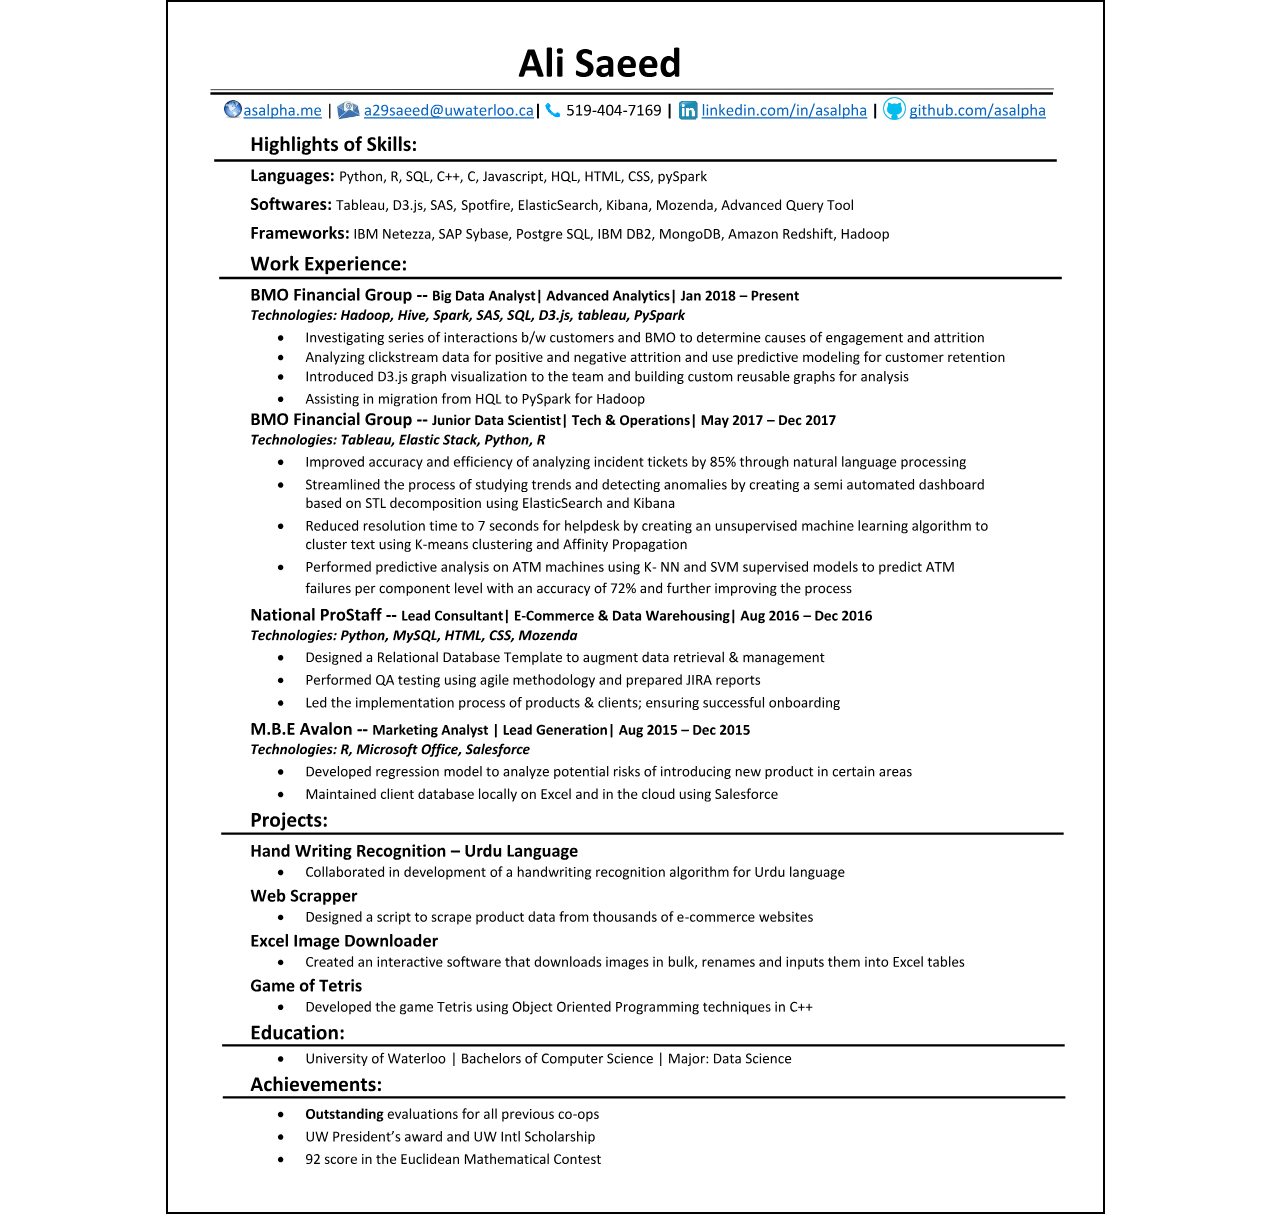
<file: Resume.html>
<!DOCTYPE html >
<html lang="en">
<head>
<meta http-equiv="X-UA-Compatible" content="IE=Edge" />
<meta charset="utf-8" />
</head>

<body style="margin: 0;">

<div id="p1" style="overflow: hidden; position: relative; background-color: white; width: 935px; height: 1210px; position: absolute;left: 13%; border: solid 2px #000">

<!-- Begin shared CSS values -->
<style class="shared-css" type="text/css" >
.t {
	-webkit-transform-origin: top left;
	-moz-transform-origin: top left;
	-o-transform-origin: top left;
	-ms-transform-origin: top left;
	-webkit-transform: scale(0.25);
	-moz-transform: scale(0.25);
	-o-transform: scale(0.25);
	-ms-transform: scale(0.25);
	z-index: 2;
	position: absolute;
	white-space: pre;
	overflow: visible;
}
.t::-moz-selection {
	color: transparent;
	background: rgba(0, 106, 173, 0.4);
}
.t::selection {
	color: transparent;
	background: rgba(0, 106, 173, 0.4);
}
</style>
<!-- End shared CSS values -->


<!-- Begin inline CSS -->
<style type="text/css" >

#t1_1{left:82px;top:127px;letter-spacing:-0.1px;word-spacing:-0.1px;}
#t2_1{left:82px;top:161px;}
#t3_1{left:171px;top:164px;letter-spacing:0.1px;}
#t4_1{left:82px;top:190px;}
#t5_1{left:168px;top:193px;}
#t6_1{left:293px;top:193px;letter-spacing:0.1px;}
#t7_1{left:82px;top:218px;}
#t8_1{left:185px;top:221px;letter-spacing:0.1px;}
#t9_1{left:82px;top:247px;letter-spacing:-0.1px;word-spacing:-0.5px;}
#ta_1{left:82px;top:280px;}
#tb_1{left:264px;top:283px;word-spacing:0.3px;}
#tc_1{left:572px;top:283px;}
#td_1{left:583px;top:283px;letter-spacing:0.1px;}
#te_1{left:82px;top:303px;letter-spacing:0.1px;word-spacing:0.3px;}
#tf_1{left:110px;top:325px;}
#tg_1{left:137px;top:325px;letter-spacing:0.1px;word-spacing:0.1px;}
#th_1{left:110px;top:345px;}
#ti_1{left:137px;top:345px;letter-spacing:0.1px;word-spacing:0.1px;}
#tj_1{left:110px;top:364px;}
#tk_1{left:137px;top:364px;letter-spacing:0.1px;word-spacing:0.1px;}
#tl_1{left:110px;top:386px;}
#tm_1{left:137px;top:386px;letter-spacing:0.1px;}
#tn_1{left:82px;top:405px;}
#to_1{left:264px;top:408px;word-spacing:0.2px;}
#tp_1{left:599px;top:408px;}
#tq_1{left:610px;top:408px;word-spacing:0.8px;}
#tr_1{left:82px;top:427px;letter-spacing:0.1px;}
#ts_1{left:110px;top:449px;}
#tt_1{left:137px;top:449px;letter-spacing:0.1px;word-spacing:-0.1px;}
#tu_1{left:110px;top:472px;}
#tv_1{left:137px;top:472px;letter-spacing:0.1px;}
#tw_1{left:137px;top:491px;letter-spacing:0.1px;word-spacing:0.2px;}
#tx_1{left:110px;top:513px;}
#ty_1{left:137px;top:513px;letter-spacing:0.1px;word-spacing:0.1px;}
#tz_1{left:137px;top:532px;letter-spacing:0.1px;word-spacing:0.1px;}
#t10_1{left:110px;top:554px;}
#t11_1{left:137px;top:554px;letter-spacing:0.1px;}
#t12_1{left:137px;top:576px;letter-spacing:0.1px;}
#t13_1{left:82px;top:600px;word-spacing:0.3px;}
#t14_1{left:233px;top:603px;letter-spacing:0.1px;word-spacing:-0.1px;}
#t15_1{left:635px;top:603px;}
#t16_1{left:646px;top:603px;letter-spacing:0.1px;}
#t17_1{left:82px;top:623px;letter-spacing:0.1px;word-spacing:0.1px;}
#t18_1{left:110px;top:645px;}
#t19_1{left:137px;top:645px;letter-spacing:0.1px;word-spacing:0.1px;}
#t1a_1{left:110px;top:667px;}
#t1b_1{left:137px;top:667px;letter-spacing:0.1px;word-spacing:-0.1px;}
#t1c_1{left:110px;top:690px;}
#t1d_1{left:137px;top:690px;letter-spacing:0.1px;word-spacing:0.1px;}
#t1e_1{left:82px;top:714px;word-spacing:0.2px;}
#t1f_1{left:204px;top:717px;word-spacing:0.3px;}
#t1g_1{left:513px;top:717px;}
#t1h_1{left:524px;top:717px;letter-spacing:0.1px;}
#t1i_1{left:82px;top:737px;word-spacing:0.2px;}
#t1j_1{left:110px;top:759px;}
#t1k_1{left:137px;top:759px;letter-spacing:0.1px;}
#t1l_1{left:110px;top:782px;}
#t1m_1{left:137px;top:782px;letter-spacing:0.1px;word-spacing:-0.1px;}
#t1n_1{left:82px;top:803px;}
#t1o_1{left:82px;top:836px;letter-spacing:-0.1px;word-spacing:0.2px;}
#t1p_1{left:283px;top:836px;}
#t1q_1{left:296px;top:836px;letter-spacing:-0.2px;word-spacing:0.4px;}
#t1r_1{left:110px;top:860px;}
#t1s_1{left:137px;top:860px;letter-spacing:0.1px;word-spacing:0.1px;}
#t1t_1{left:82px;top:881px;word-spacing:0.2px;}
#t1u_1{left:110px;top:904px;}
#t1v_1{left:137px;top:904px;letter-spacing:0.1px;word-spacing:0.1px;}
#t1w_1{left:82px;top:926px;word-spacing:0.2px;}
#t1x_1{left:110px;top:949px;}
#t1y_1{left:137px;top:949px;letter-spacing:0.1px;}
#t1z_1{left:82px;top:971px;word-spacing:0.3px;}
#t20_1{left:110px;top:994px;}
#t21_1{left:137px;top:994px;letter-spacing:0.1px;}
#t22_1{left:82px;top:1016px;letter-spacing:-0.1px;}
#t23_1{left:110px;top:1046px;}
#t24_1{left:137px;top:1046px;}
#t25_1{left:282px;top:1046px;letter-spacing:0.1px;word-spacing:0.2px;}
#t26_1{left:82px;top:1068px;letter-spacing:-0.1px;}
#t27_1{left:110px;top:1102px;}
#t28_1{left:137px;top:1102px;letter-spacing:0.1px;}
#t29_1{left:219px;top:1102px;letter-spacing:0.1px;word-spacing:0.4px;}
#t2a_1{left:110px;top:1124px;}
#t2b_1{left:137px;top:1124px;letter-spacing:0.1px;word-spacing:0.1px;}
#t2c_1{left:110px;top:1147px;}
#t2d_1{left:137px;top:1147px;letter-spacing:0.1px;}
#t2e_1{left:76px;top:97px;}
#t2f_1{left:158px;top:97px;letter-spacing:-0.2px;}
#t2g_1{left:196px;top:97px;letter-spacing:-0.1px;}
#t2h_1{left:366px;top:97px;}
#t2i_1{left:398px;top:97px;letter-spacing:-0.1px;}
#t2j_1{left:498px;top:97px;letter-spacing:-0.5px;}
#t2k_1{left:534px;top:97px;letter-spacing:-0.1px;}
#t2l_1{left:703px;top:97px;}
#t2m_1{left:742px;top:97px;letter-spacing:-0.1px;}
#t2n_1{left:350px;top:32px;word-spacing:0.2px;}

.s1_1{
	FONT-SIZE: 85.8px;
	FONT-FAMILY: Calibri-Bold_9;
	color: rgba(255, 255, 255, 0);
}

.s2_1{
	FONT-SIZE: 73.3px;
	FONT-FAMILY: Calibri-Bold_9;
	color: rgba(255, 255, 255, 0);
}

.s3_1{
	FONT-SIZE: 60.9px;
	FONT-FAMILY: Calibri_5;
	color: rgba(255, 255, 255, 0);
}

.s4_1{
	FONT-SIZE: 60.9px;
	FONT-FAMILY: Calibri-Bold_9;
	color: rgba(255, 255, 255, 0);
}

.s5_1{
	FONT-SIZE: 60.9px;
	FONT-FAMILY: Calibri-Bold_f;
	color: rgba(255, 255, 255, 0);
}

.s6_1{
	FONT-SIZE: 60.9px;
	FONT-FAMILY: Calibri-BoldItalic_g;
	color: rgba(255, 255, 255, 0);
}

.s7_1{
	FONT-SIZE: 60.9px;
	FONT-FAMILY: Symbol_m;
	color: rgba(255, 255, 255, 0);
}

.s8_1{
	FONT-SIZE: 73.3px;
	FONT-FAMILY: Calibri-Bold_f;
	color: rgba(255, 255, 255, 0);
}

.s9_1{
	FONT-SIZE: 60.9px;
	FONT-FAMILY: Calibri_v;
	color: rgba(255, 255, 255, 0);
}

.s10_1{
	FONT-SIZE: 67.5px;
	FONT-FAMILY: Calibri_5;
	color: rgba(255, 255, 255, 0);
}

.s11_1{
	FONT-SIZE: 67.5px;
	FONT-FAMILY: Calibri-Bold_9;
	color: rgba(255, 255, 255, 0);
}

.s12_1{
	FONT-SIZE: 170.9px;
	FONT-FAMILY: Calibri-Bold_9;
	color: rgba(255, 255, 255, 0);
}

#form1_1{	z-index: 2;	cursor: pointer;	border-style: none;	padding: 0px;	position: absolute;	left: 510px;	top: 98px;	width: 20px;	height: 20px;	text-align: left;	background: transparent;	font: normal 15px Arial, Helvetica, sans-serif;}
#form2_1{	z-index: 2;	cursor: pointer;	border-style: none;	padding: 0px;	position: absolute;	left: 170px;	top: 96px;	width: 23px;	height: 22px;	text-align: left;	background: transparent;	font: normal 16px Arial, Helvetica, sans-serif;}
#form3_1{	z-index: 2;	cursor: pointer;	border-style: none;	padding: 0px;	position: absolute;	left: 54px;	top: 96px;	width: 23px;	height: 22px;	text-align: left;	background: transparent;	font: normal 16px Arial, Helvetica, sans-serif;}
#form4_1{	z-index: 2;	cursor: pointer;	border-style: none;	padding: 0px;	position: absolute;	left: 715px;	top: 95px;	width: 23px;	height: 23px;	text-align: left;	background: transparent;	font: normal 18px Arial, Helvetica, sans-serif;}
#form5_1{	z-index: 2;	cursor: pointer;	border-style: none;	padding: 0px;	position: absolute;	left: 51px;	top: 95px;	width: 107px;	height: 37px;	text-align: left;	background: transparent;	font: normal 29px Arial, Helvetica, sans-serif;}
#form6_1{	z-index: 2;	cursor: pointer;	border-style: none;	padding: 0px;	position: absolute;	left: 51px;	top: 95px;	width: 107px;	height: 37px;	text-align: left;	background: transparent;	font: normal 29px Arial, Helvetica, sans-serif;}
#form7_1{	z-index: 2;	cursor: pointer;	border-style: none;	padding: 0px;	position: absolute;	left: 738px;	top: 95px;	width: 144px;	height: 37px;	text-align: left;	background: transparent;	font: normal 29px Arial, Helvetica, sans-serif;}
#form8_1{	z-index: 2;	cursor: pointer;	border-style: none;	padding: 0px;	position: absolute;	left: 738px;	top: 95px;	width: 144px;	height: 37px;	text-align: left;	background: transparent;	font: normal 29px Arial, Helvetica, sans-serif;}
#form9_1{	z-index: 2;	cursor: pointer;	border-style: none;	padding: 0px;	position: absolute;	left: 530px;	top: 95px;	width: 173px;	height: 37px;	text-align: left;	background: transparent;	font: normal 29px Arial, Helvetica, sans-serif;}
#form10_1{	z-index: 2;	cursor: pointer;	border-style: none;	padding: 0px;	position: absolute;	left: 530px;	top: 95px;	width: 173px;	height: 37px;	text-align: left;	background: transparent;	font: normal 29px Arial, Helvetica, sans-serif;}
#form11_1{	z-index: 2;	cursor: pointer;	border-style: none;	padding: 0px;	position: absolute;	left: 193px;	top: 95px;	width: 177px;	height: 37px;	text-align: left;	background: transparent;	font: normal 29px Arial, Helvetica, sans-serif;}
#form12_1{	z-index: 2;	cursor: pointer;	border-style: none;	padding: 0px;	position: absolute;	left: 193px;	top: 95px;	width: 177px;	height: 37px;	text-align: left;	background: transparent;	font: normal 29px Arial, Helvetica, sans-serif;}

</style>
<!-- End inline CSS -->

<!-- Begin embedded font definitions -->
<style id="fonts1" type="text/css" >

@font-face {
	font-family: Calibri-BoldItalic_g;
	src: url("fonts/Calibri-BoldItalic_g.woff") format("woff");
}

@font-face {
	font-family: Calibri-Bold_f;
	src: url("fonts/Calibri-Bold_f.woff") format("woff");
}

@font-face {
	font-family: Calibri_v;
	src: url("fonts/Calibri_v.woff") format("woff");
}

@font-face {
	font-family: Calibri_5;
	src: url("fonts/Calibri_5.woff") format("woff");
}

@font-face {
	font-family: Calibri-Bold_9;
	src: url("fonts/Calibri-Bold_9.woff") format("woff");
}

@font-face {
	font-family: Symbol_m;
	src: url("fonts/Symbol_m.woff") format("woff");
}

</style>
<!-- End embedded font definitions -->

<!-- Begin page background -->
<div id="pg1Overlay" style="width:100%; height:100%; position:absolute; z-index:1; background-color:rgba(0,0,0,0); -webkit-user-select: none;"></div>
<div id="pg1" style="-webkit-user-select: none;"><object width="935" height="1210" data="1/1.svg" type="image/svg+xml" id="pdf1" style="width:935px; height:1210px; -moz-transform:scale(1); z-index: 0;"></object></div>
<!-- End page background -->


<!-- Begin text definitions (Positioned/styled in CSS) -->
<div id="t1_1" class="t s1_1">Highlights of Skills: </div>
<div id="t2_1" class="t s2_1">Languages: </div>
<div id="t3_1" class="t s3_1">Python, R, SQL, C++, C, Javascript, HQL, HTML, CSS, pySpark</div>
<div id="t4_1" class="t s2_1">Softwares: </div>
<div id="t5_1" class="t s3_1">Tableau, D3.js, SAS,</div>
<div id="t6_1" class="t s3_1">Spotfire, ElasticSearch, Kibana, Mozenda, Advanced Query Tool</div>
<div id="t7_1" class="t s2_1">Frameworks:</div>
<div id="t8_1" class="t s3_1">IBM Netezza, SAP Sybase, Postgre SQL, IBM DB2, MongoDB, Amazon Redshift, Hadoop </div>
<div id="t9_1" class="t s1_1">Work Experience:</div>
<div id="ta_1" class="t s2_1">BMO Financial Group -- </div>
<div id="tb_1" class="t s4_1">Big Data Analyst| Advanced Analytics| Jan 2018 </div>
<div id="tc_1" class="t s5_1">–</div>
<div id="td_1" class="t s4_1">Present </div>
<div id="te_1" class="t s6_1">Technologies: Hadoop, Hive, Spark, SAS, SQL, D3.js, tableau, PySpark </div>
<div id="tf_1" class="t s7_1"></div>
<div id="tg_1" class="t s3_1">Investigating series of interactions b/w customers and BMO to determine causes of engagement and attrition </div>
<div id="th_1" class="t s7_1"></div>
<div id="ti_1" class="t s3_1">Analyzing clickstream data for positive and negative attrition and use predictive modeling for customer retention </div>
<div id="tj_1" class="t s7_1"></div>
<div id="tk_1" class="t s3_1">Introduced D3.js graph visualization to the team and building custom reusable graphs for analysis </div>
<div id="tl_1" class="t s7_1"></div>
<div id="tm_1" class="t s3_1">Assisting in migration from HQL to PySpark for Hadoop </div>
<div id="tn_1" class="t s2_1">BMO Financial Group -- </div>
<div id="to_1" class="t s4_1">Junior Data Scientist| Tech &amp; Operations| May 2017 </div>
<div id="tp_1" class="t s5_1">–</div>
<div id="tq_1" class="t s4_1">Dec 2017</div>
<div id="tr_1" class="t s6_1">Technologies: Tableau, Elastic Stack, Python, R </div>
<div id="ts_1" class="t s7_1"></div>
<div id="tt_1" class="t s3_1">Improved accuracy and efficiency of analyzing incident tickets by 85% through natural language processing </div>
<div id="tu_1" class="t s7_1"></div>
<div id="tv_1" class="t s3_1">Streamlined the process of studying trends and detecting anomalies by creating a semi automated dashboard </div>
<div id="tw_1" class="t s3_1">based on STL decomposition using ElasticSearch and Kibana </div>
<div id="tx_1" class="t s7_1"></div>
<div id="ty_1" class="t s3_1">Reduced resolution time to 7 seconds for helpdesk by creating an unsupervised machine learning algorithm to </div>
<div id="tz_1" class="t s3_1">cluster text using K-means clustering and Affinity Propagation </div>
<div id="t10_1" class="t s7_1"></div>
<div id="t11_1" class="t s3_1">Performed predictive analysis on ATM machines using K- NN and SVM supervised models to predict ATM </div>
<div id="t12_1" class="t s3_1">failures per component level with an accuracy of 72% and further improving the process </div>
<div id="t13_1" class="t s2_1">National ProStaff -- </div>
<div id="t14_1" class="t s4_1">Lead Consultant| E-Commerce &amp; Data Warehousing| Aug 2016 </div>
<div id="t15_1" class="t s5_1">–</div>
<div id="t16_1" class="t s4_1">Dec 2016</div>
<div id="t17_1" class="t s6_1">Technologies: Python, MySQL, HTML, CSS, Mozenda </div>
<div id="t18_1" class="t s7_1"></div>
<div id="t19_1" class="t s3_1">Designed a Relational Database Template to augment data retrieval &amp; management </div>
<div id="t1a_1" class="t s7_1"></div>
<div id="t1b_1" class="t s3_1">Performed QA testing using agile methodology and prepared JIRA reports </div>
<div id="t1c_1" class="t s7_1"></div>
<div id="t1d_1" class="t s3_1">Led the implementation process of products &amp; clients; ensuring successful onboarding </div>
<div id="t1e_1" class="t s2_1">M.B.E Avalon -- </div>
<div id="t1f_1" class="t s4_1">Marketing Analyst | Lead Generation| Aug 2015 </div>
<div id="t1g_1" class="t s5_1">–</div>
<div id="t1h_1" class="t s4_1">Dec 2015</div>
<div id="t1i_1" class="t s6_1">Technologies: R, Microsoft Office, Salesforce </div>
<div id="t1j_1" class="t s7_1"></div>
<div id="t1k_1" class="t s3_1">Developed regression model to analyze potential risks of introducing new product in certain areas </div>
<div id="t1l_1" class="t s7_1"></div>
<div id="t1m_1" class="t s3_1">Maintained client database locally on Excel and in the cloud using Salesforce </div>
<div id="t1n_1" class="t s1_1">Projects:</div>
<div id="t1o_1" class="t s2_1">Hand Writing Recognition </div>
<div id="t1p_1" class="t s8_1">–</div>
<div id="t1q_1" class="t s2_1">Urdu Language</div>
<div id="t1r_1" class="t s7_1"></div>
<div id="t1s_1" class="t s3_1">Collaborated in development of a handwriting recognition algorithm for Urdu language </div>
<div id="t1t_1" class="t s2_1">Web Scrapper</div>
<div id="t1u_1" class="t s7_1"></div>
<div id="t1v_1" class="t s3_1">Designed a script to scrape product data from thousands of e-commerce websites </div>
<div id="t1w_1" class="t s2_1">Excel Image Downloader</div>
<div id="t1x_1" class="t s7_1"></div>
<div id="t1y_1" class="t s3_1">Created an interactive software that downloads images in bulk, renames and inputs them into Excel tables </div>
<div id="t1z_1" class="t s2_1">Game of Tetris</div>
<div id="t20_1" class="t s7_1"></div>
<div id="t21_1" class="t s3_1">Developed the game Tetris using Object Oriented Programming techniques in C++ </div>
<div id="t22_1" class="t s1_1">Education: </div>
<div id="t23_1" class="t s7_1"></div>
<div id="t24_1" class="t s3_1">University of Waterloo</div>
<div id="t25_1" class="t s3_1">| Bachelors of Computer Science | Major: Data Science </div>
<div id="t26_1" class="t s1_1">Achievements: </div>
<div id="t27_1" class="t s7_1"></div>
<div id="t28_1" class="t s4_1">Outstanding</div>
<div id="t29_1" class="t s3_1">evaluations for all previous co-ops </div>
<div id="t2a_1" class="t s7_1"></div>
<div id="t2b_1" class="t s9_1">UW President’s award and UW Intl Scholarship</div>
<div id="t2c_1" class="t s7_1"></div>
<div id="t2d_1" class="t s3_1">92 score in the Euclidean Mathematical Contest </div>
<div id="t2e_1" class="t s10_1">asalpha.me </div>
<div id="t2f_1" class="t s10_1">| </div>
<div id="t2g_1" class="t s10_1">a29saeed@uwaterloo.ca</div>
<div id="t2h_1" class="t s11_1">|</div>
<div id="t2i_1" class="t s10_1">519-404-7169 </div>
<div id="t2j_1" class="t s11_1">| </div>
<div id="t2k_1" class="t s10_1">linkedin.com/in/asalpha </div>
<div id="t2l_1" class="t s11_1">|</div>
<div id="t2m_1" class="t s10_1">github.com/asalpha </div>
<div id="t2n_1" class="t s12_1">Ali Saeed </div>

<!-- End text definitions -->


<!-- Begin Form Data -->
<form>
<input id="form1_1" type="button" tabindex="11" data-objref="46 0 R" title="https://linkedin.com/in/asalpha" onclick="window.open('https://linkedin.com/in/asalpha','_blank');"/>
<input id="form2_1" type="button" tabindex="10" data-objref="43 0 R" title="mailto:a29saeed@uwaterloo.ca" onclick="window.location.href='mailto:a29saeed@uwaterloo.ca';"/>
<input id="form3_1" type="button" tabindex="9" data-objref="40 0 R" title="https://asalpha.me" onclick="window.open('https://asalpha.me','_blank');"/>
<input id="form4_1" type="button" tabindex="12" data-objref="49 0 R" title="https://github.com/asalpha" onclick="window.open('https://github.com/asalpha','_blank');"/>
<input id="form5_1" type="button" tabindex="1" data-objref="32 0 R" title="https://asalpha.me/" onclick="window.open('https://asalpha.me/','_blank');"/>
<input id="form6_1" type="button" tabindex="2" data-objref="33 0 R" title="https://asalpha.me/" onclick="window.open('https://asalpha.me/','_blank');"/>
<input id="form7_1" type="button" tabindex="7" data-objref="38 0 R" title="https://github.com/asalpha" onclick="window.open('https://github.com/asalpha','_blank');"/>
<input id="form8_1" type="button" tabindex="8" data-objref="39 0 R" title="https://github.com/asalpha" onclick="window.open('https://github.com/asalpha','_blank');"/>
<input id="form9_1" type="button" tabindex="6" data-objref="37 0 R" title="https://linkedin.com/in/asalpha" onclick="window.open('https://linkedin.com/in/asalpha','_blank');"/>
<input id="form10_1" type="button" tabindex="5" data-objref="36 0 R" title="https://linkedin.com/in/asalpha" onclick="window.open('https://linkedin.com/in/asalpha','_blank');"/>
<input id="form11_1" type="button" tabindex="3" data-objref="34 0 R" title="mailto:a29saeed@uwaterloo.ca" onclick="window.location.href='mailto:a29saeed@uwaterloo.ca';"/>
<input id="form12_1" type="button" tabindex="4" data-objref="35 0 R" title="mailto:a29saeed@uwaterloo.ca" onclick="window.location.href='mailto:a29saeed@uwaterloo.ca';"/>

</form>
<!-- End Form Data -->

</div>
</body>
</html>
</file>
